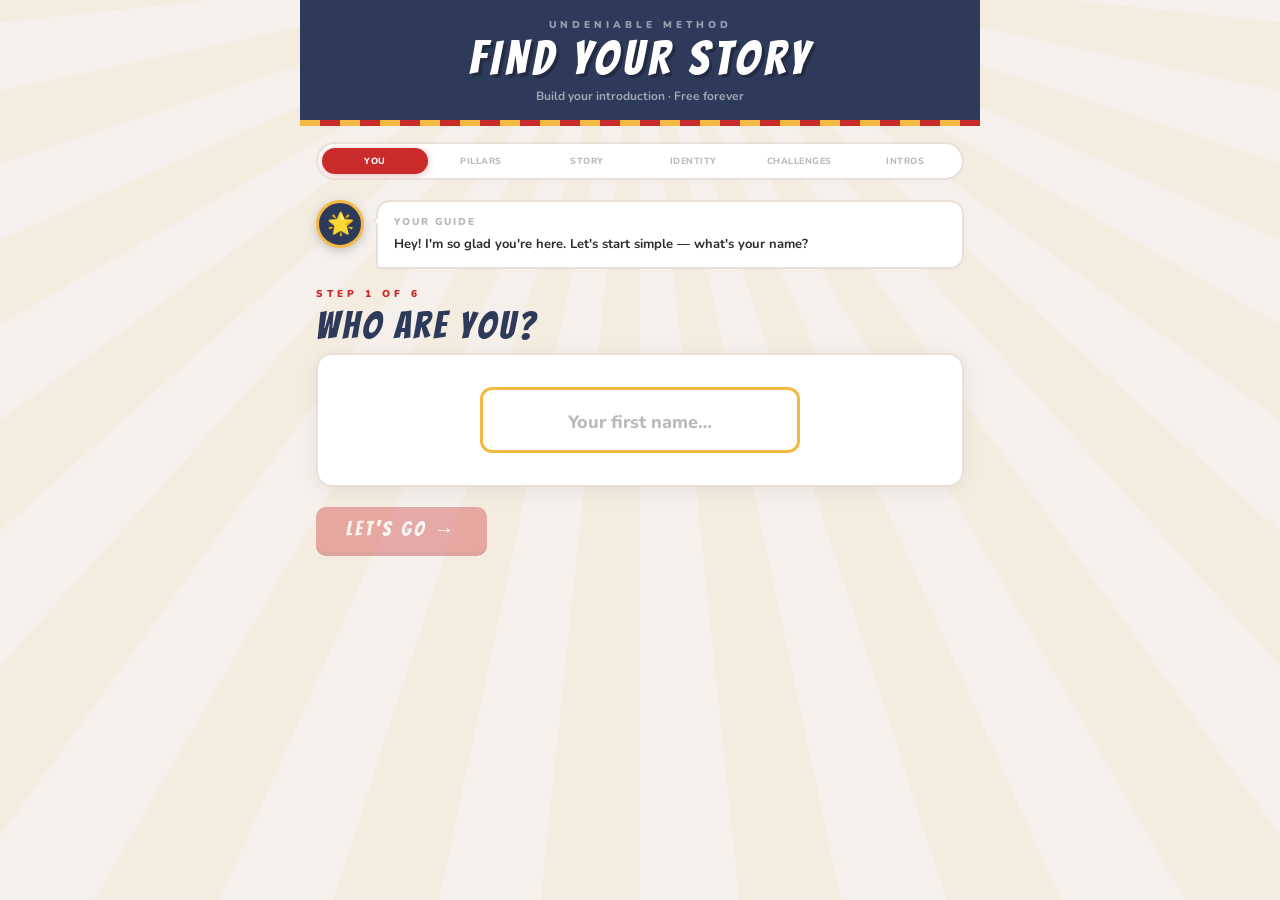
<file: story-builder-v5.html>
<!DOCTYPE html>
<html lang="en">
<head>
<meta charset="UTF-8">
<meta name="viewport" content="width=device-width, initial-scale=1.0">
<title>Find Your Story — Undeniable Method</title>
<link href="https://fonts.googleapis.com/css2?family=Bangers&family=Nunito:wght@400;600;700;800;900&display=swap" rel="stylesheet">

<!-- ═══════════════════════════════════════════════════════════════
     STYLES
════════════════════════════════════════════════════════════════ -->
<style>
:root{
  --red:#c92a2a;--red-dark:#a82020;--red-pale:#fff0f0;
  --navy:#2e3a59;--navy-mid:#3f507b;--navy-light:#94a3c8;--navy-pale:#eef1f8;
  --gold:#f4b942;--gold-dark:#c8930a;--gold-light:#f9d794;--gold-pale:#fffbf0;
  --cream:#f5f0ec;--cream-dark:#e8e0d8;
  --charcoal:#2d2d2d;--gray:#6b6570;--gray-light:#bdb8bc;
  --white:#ffffff;--green:#2a7a2a;
}
*{margin:0;padding:0;box-sizing:border-box;}
body{background:var(--cream);font-family:'Nunito',sans-serif;color:var(--charcoal);min-height:100vh;}
.sunburst{position:fixed;inset:0;z-index:0;pointer-events:none;
  background:repeating-conic-gradient(from 0deg at 50% -5%,rgba(244,185,66,.07) 0deg 6deg,transparent 6deg 12deg);}
.wrap{position:relative;z-index:1;max-width:680px;margin:0 auto;padding:0 16px 80px;}

/* ── HEADER ── */
.header{background:var(--navy);margin:0 -16px;padding:18px 24px 22px;position:relative;overflow:hidden;text-align:center;}
.header::after{content:'';position:absolute;bottom:0;left:0;right:0;height:6px;
  background:repeating-linear-gradient(90deg,var(--gold) 0 20px,var(--red) 20px 40px);}
.hdr-eye{font-size:10px;font-weight:900;letter-spacing:4px;text-transform:uppercase;color:rgba(255,255,255,.5);margin-bottom:3px;}
.hdr-title{font-family:'Bangers',cursive;font-size:48px;letter-spacing:5px;color:white;line-height:1;text-shadow:3px 3px 0 rgba(0,0,0,.25);}
.hdr-sub{font-size:12px;font-weight:700;color:rgba(255,255,255,.55);margin-top:5px;}

/* ── PROGRESS ── */
.prog-wrap{padding:16px 0 0;}
.prog-steps{display:flex;background:var(--white);border:2px solid var(--cream-dark);border-radius:50px;overflow:hidden;padding:4px;gap:0;}
.prog-step{flex:1;text-align:center;font-size:9px;font-weight:800;letter-spacing:.5px;padding:7px 2px;border-radius:50px;
  color:var(--gray-light);transition:all .3s;text-transform:uppercase;}
.prog-step.done{color:var(--navy);}
.prog-step.active{background:var(--red);color:white;box-shadow:0 2px 8px rgba(201,42,42,.3);}

/* ── SCREENS ── */
.screen{display:none;padding-top:20px;} .screen.active{display:block;}

/* ── COACH CALLOUT ── */
.coach-wrap{display:flex;align-items:flex-start;gap:12px;margin-bottom:18px;animation:fadeUp .4s ease both;}
.coach-avatar{width:48px;height:48px;border-radius:50%;background:var(--navy);border:3px solid var(--gold);
  display:flex;align-items:center;justify-content:center;font-size:22px;flex-shrink:0;
  box-shadow:0 3px 10px rgba(46,58,89,.25);}
.coach-bubble{background:var(--white);border:2px solid var(--cream-dark);border-radius:14px 14px 14px 4px;
  padding:12px 16px;font-size:13px;font-weight:700;color:var(--charcoal);line-height:1.6;position:relative;flex:1;}
.coach-bubble::before{content:'';position:absolute;left:-10px;top:14px;border:5px solid transparent;
  border-right-color:var(--cream-dark);}
.coach-bubble::after{content:'';position:absolute;left:-7px;top:15px;border:4px solid transparent;
  border-right-color:var(--white);}
.coach-name{font-size:10px;font-weight:900;letter-spacing:2px;text-transform:uppercase;color:var(--gray-light);margin-bottom:4px;}

/* ── SCREEN HEADING ── */
.screen-eyebrow{font-size:10px;font-weight:900;letter-spacing:4px;text-transform:uppercase;color:var(--red);margin-bottom:4px;}
.stitle{font-family:'Bangers',cursive;font-size:38px;letter-spacing:3px;color:var(--navy);margin-bottom:6px;line-height:1.1;}
.ssub{font-size:13px;font-weight:700;color:var(--gray);margin-bottom:18px;line-height:1.6;}

/* ── NAME SCREEN ── */
.name-card{background:var(--white);border:2px solid var(--cream-dark);border-radius:16px;padding:32px;text-align:center;box-shadow:0 4px 20px rgba(0,0,0,.06);}
.name-input{width:100%;max-width:320px;background:var(--cream);border:3px solid var(--cream-dark);border-radius:12px;
  color:var(--charcoal);font-family:'Nunito',sans-serif;font-size:24px;font-weight:800;padding:14px 20px;
  outline:none;text-align:center;transition:all .2s;display:block;margin:0 auto;}
.name-input:focus{border-color:var(--gold);background:var(--white);}
.name-input::placeholder{color:var(--gray-light);font-size:18px;}

/* ── PILLARS ── */
.pillar-hint{background:var(--gold-pale);border:2px solid var(--gold-light);border-radius:10px;padding:11px 14px;
  margin-bottom:16px;font-size:12px;font-weight:700;color:var(--navy-mid);line-height:1.6;}
.pillar-hint strong{color:var(--red);}
.pillar-grid{display:grid;grid-template-columns:1fr 1fr;gap:10px;margin-bottom:6px;}
.pc{background:var(--white);border:3px solid var(--cream-dark);border-radius:12px;padding:13px;cursor:pointer;
  transition:all .18s;position:relative;overflow:hidden;}
.pc::before{content:'';position:absolute;top:0;left:0;right:0;height:4px;}
.pc.passion::before{background:var(--red);opacity:.3;}
.pc.principle::before{background:var(--navy);opacity:.3;}
.pc.practice::before{background:var(--gold-dark);opacity:.4;}
.pc.other::before{background:var(--gray-light);}
.pc:hover{transform:translateY(-2px);box-shadow:0 6px 16px rgba(0,0,0,.1);}
.pc.selected.passion{border-color:var(--red);background:#fff5f5;} .pc.selected.passion::before{opacity:1;}
.pc.selected.principle{border-color:var(--navy);background:var(--navy-pale);} .pc.selected.principle::before{opacity:1;}
.pc.selected.practice{border-color:var(--gold-dark);background:var(--gold-pale);} .pc.selected.practice::before{opacity:1;}
.pc.selected.other{border-color:var(--gray);background:#f8f8f8;} .pc.selected.other::before{opacity:1;}
.pc.disabled{opacity:.3;pointer-events:none;}
.pc-icon{font-size:24px;margin-bottom:4px;}
.pc-name{font-family:'Bangers',cursive;font-size:18px;letter-spacing:1.5px;color:var(--charcoal);margin-bottom:2px;}
.pc-desc{font-size:11px;font-weight:700;color:var(--gray);line-height:1.4;}
.pc-check{position:absolute;top:10px;right:10px;font-size:14px;opacity:0;transition:opacity .2s;}
.pc.selected .pc-check{opacity:1;}
.pillar-note{font-size:12px;font-weight:700;color:var(--gray);text-align:center;margin-top:8px;}

/* ── CATEGORIES ── */
.psh{display:flex;align-items:center;gap:10px;margin-bottom:10px;margin-top:4px;}
.psh-icon{font-size:20px;}
.psh-title{font-family:'Bangers',cursive;font-size:22px;letter-spacing:2px;color:var(--navy);}
.psh-sub{font-size:11px;font-weight:700;color:var(--gray);}
.cat-grid{display:grid;grid-template-columns:1fr 1fr;gap:10px;margin-bottom:20px;}
.cc{background:var(--white);border:2px solid var(--cream-dark);border-radius:12px;padding:13px 13px 11px;cursor:pointer;transition:all .18s;position:relative;}
.cc:hover{transform:translateY(-2px);box-shadow:0 4px 12px rgba(0,0,0,.08);}
.cc.sel-passion{border-color:var(--red);background:#fff5f5;}
.cc.sel-principle{border-color:var(--navy);background:var(--navy-pale);}
.cc.sel-practice{border-color:var(--gold-dark);background:var(--gold-pale);}
.cc.sel-other{border-color:var(--gray);background:#f8f8f8;}
.cc-name{font-family:'Bangers',cursive;font-size:17px;letter-spacing:1px;color:var(--charcoal);margin-bottom:3px;}
.cc-desc{font-size:11px;font-weight:700;color:var(--gray);line-height:1.4;margin-bottom:3px;}
.cc-ex{font-size:10px;font-weight:600;color:var(--gray-light);font-style:italic;}
.cc-check{position:absolute;top:9px;right:10px;font-size:13px;opacity:0;transition:opacity .15s;}
.cc.sel-passion .cc-check,.cc.sel-principle .cc-check,.cc.sel-practice .cc-check,.cc.sel-other .cc-check{opacity:1;}

/* ── CHALLENGES SCREEN ── */
.challenge-intro{background:var(--navy);color:white;border-radius:12px;padding:16px 18px;margin-bottom:18px;}
.challenge-intro p{font-size:13px;font-weight:700;line-height:1.7;color:rgba(255,255,255,.85);}
.challenge-intro strong{color:var(--gold);}
.chall-grid{display:grid;grid-template-columns:1fr 1fr;gap:10px;margin-bottom:20px;}
.chc{background:var(--white);border:2px solid var(--cream-dark);border-radius:12px;padding:13px;cursor:pointer;transition:all .18s;position:relative;}
.chc:hover{transform:translateY(-2px);box-shadow:0 4px 12px rgba(0,0,0,.08);}
.chc.sel{border-color:var(--red);background:var(--red-pale);}
.chc-name{font-family:'Bangers',cursive;font-size:17px;letter-spacing:1px;color:var(--charcoal);margin-bottom:3px;}
.chc-desc{font-size:11px;font-weight:700;color:var(--gray);line-height:1.4;margin-bottom:3px;}
.chc-ex{font-size:10px;font-weight:600;color:var(--gray-light);font-style:italic;}
.chc-check{position:absolute;top:9px;right:10px;font-size:13px;opacity:0;transition:opacity .15s;}
.chc.sel .chc-check{opacity:1;}
.chall-skip{font-size:12px;font-weight:800;color:var(--gray-light);text-align:center;margin-top:4px;cursor:pointer;text-decoration:underline;}
.chall-skip:hover{color:var(--gray);}

/* ── IDENTITY SCREEN ── */
.id-primary{background:var(--navy);border-radius:20px;padding:32px 24px 26px;position:relative;overflow:hidden;
  box-shadow:0 12px 40px rgba(46,58,89,.35);margin-bottom:10px;text-align:center;
  animation:cardIn .6s cubic-bezier(.34,1.56,.64,1) both;}
@keyframes cardIn{from{opacity:0;transform:scale(.6) rotateY(15deg);}to{opacity:1;transform:scale(1) rotateY(0);}}
.id-primary::before{content:'';position:absolute;inset:0;
  background:repeating-conic-gradient(from 0deg at 50% 50%,rgba(244,185,66,.05) 0deg 15deg,transparent 15deg 30deg);}
.id-eye{font-size:10px;font-weight:900;letter-spacing:4px;text-transform:uppercase;color:var(--gold);margin-bottom:5px;position:relative;}
.id-name{font-family:'Bangers',cursive;font-size:64px;letter-spacing:6px;color:white;line-height:1;
  text-shadow:3px 3px 0 rgba(0,0,0,.3);position:relative;}
.id-tagline{font-size:12px;font-weight:700;color:rgba(255,255,255,.65);margin-top:7px;line-height:1.5;position:relative;}
.id-pills{display:flex;justify-content:center;gap:6px;margin-top:12px;flex-wrap:wrap;position:relative;}
.id-pill{padding:3px 10px;border-radius:20px;font-size:9px;font-weight:800;letter-spacing:1px;text-transform:uppercase;}
.id-pill.passion{background:rgba(201,42,42,.3);color:#ffaaaa;border:1px solid rgba(201,42,42,.5);}
.id-pill.principle{background:rgba(148,163,200,.2);color:var(--navy-light);border:1px solid rgba(148,163,200,.3);}
.id-pill.practice{background:rgba(244,185,66,.2);color:var(--gold-light);border:1px solid rgba(244,185,66,.3);}
.id-pill.other{background:rgba(255,255,255,.1);color:rgba(255,255,255,.6);border:1px solid rgba(255,255,255,.2);}
.shift-label{font-size:10px;font-weight:900;letter-spacing:3px;text-transform:uppercase;color:var(--gray);text-align:center;margin:16px 0 10px;}
.alt-identities{display:flex;gap:10px;flex-wrap:wrap;justify-content:center;margin-bottom:14px;}
.alt-card{background:var(--white);border:2px solid var(--cream-dark);border-radius:12px;padding:12px 16px;
  cursor:pointer;transition:all .2s;text-align:center;min-width:110px;
  animation:altIn .4s cubic-bezier(.34,1.56,.64,1) both;}
@keyframes altIn{from{opacity:0;transform:scale(.7) translateY(10px);}to{opacity:1;transform:scale(1) translateY(0);}}
.alt-card:hover{transform:translateY(-3px);box-shadow:0 6px 18px rgba(0,0,0,.1);}
.alt-icon{font-size:20px;margin-bottom:3px;}
.alt-name{font-family:'Bangers',cursive;font-size:16px;letter-spacing:1px;color:var(--charcoal);}
.alt-from{font-size:9px;font-weight:700;color:var(--gray-light);letter-spacing:1px;margin-top:2px;}
.alt-status{font-size:9px;font-weight:800;margin-top:5px;}

/* ── INTROS SCREEN ── */
.tpl-card{background:var(--white);border:2px solid var(--cream-dark);border-radius:14px;padding:18px 18px 14px;
  margin-bottom:12px;position:relative;animation:slideUp .4s ease both;}
.tpl-card:nth-child(2){animation-delay:.1s;}.tpl-card:nth-child(3){animation-delay:.2s;}
.tpl-ihelp{background:linear-gradient(135deg,var(--gold-pale) 0%,var(--white) 60%);border-color:var(--gold-dark);}
@keyframes slideUp{from{opacity:0;transform:translateY(14px);}to{opacity:1;transform:translateY(0);}}
.tpl-label{font-size:9px;font-weight:900;letter-spacing:3px;text-transform:uppercase;color:var(--gray-light);margin-bottom:7px;}
.tpl-label-ihelp{color:var(--gold-dark)!important;}
.tpl-text{font-size:15px;font-weight:700;color:var(--charcoal);line-height:1.85;margin-bottom:12px;}
.fill{background:var(--gold-pale);border:1.5px dashed var(--gold-dark);border-radius:5px;padding:1px 7px;
  color:var(--gold-dark);cursor:pointer;transition:all .15s;white-space:nowrap;display:inline-block;}
.fill:hover{background:var(--gold-light);border-style:solid;transform:scale(1.03);}
.tpl-actions{display:flex;gap:8px;align-items:center;}
.btn-copy{background:var(--navy);color:white;font-family:'Nunito',sans-serif;font-size:11px;font-weight:800;
  padding:6px 14px;border:none;border-radius:8px;cursor:pointer;transition:all .15s;letter-spacing:.5px;}
.btn-copy:hover{background:var(--navy-mid);transform:scale(1.03);}
.btn-copy.copied{background:var(--green);}
.tpl-hint{font-size:11px;font-weight:700;color:var(--gray-light);}
.daily-note{background:var(--navy-pale);border:2px solid var(--navy-light);border-radius:10px;padding:13px 16px;
  margin-top:14px;font-size:12px;font-weight:700;color:var(--navy-mid);text-align:center;line-height:1.7;}
.daily-note strong{color:var(--red);}

/* ── SYNONYM POPOVER ── */
.syn-pop{position:absolute;z-index:200;background:var(--white);border:2px solid var(--navy);border-radius:12px;
  padding:10px 8px;box-shadow:0 8px 28px rgba(0,0,0,.18);min-width:200px;max-width:280px;
  animation:popIn .2s cubic-bezier(.34,1.56,.64,1) both;}
@keyframes popIn{from{opacity:0;transform:scale(.8) translateY(-6px);}to{opacity:1;transform:scale(1) translateY(0);}}
.syn-title{font-size:9px;font-weight:900;letter-spacing:2px;text-transform:uppercase;color:var(--gray-light);
  padding:0 8px 6px;border-bottom:1px solid var(--cream-dark);margin-bottom:4px;}
.syn-opt{padding:7px 10px;border-radius:8px;cursor:pointer;font-size:13px;font-weight:700;color:var(--charcoal);
  transition:all .12s;border:1.5px solid transparent;}
.syn-opt:hover{background:var(--gold-pale);border-color:var(--gold-dark);color:var(--gold-dark);}
.syn-opt.syn-current{background:var(--gold-pale);color:var(--gold-dark);border-color:var(--gold);}
.syn-close{position:absolute;top:8px;right:10px;font-size:13px;cursor:pointer;color:var(--gray-light);}
.syn-close:hover{color:var(--charcoal);}

/* ── NAV ── */
.nav-row{display:flex;gap:10px;align-items:center;margin-top:20px;}
.btn-next{background:var(--red);color:white;font-family:'Bangers',cursive;font-size:20px;letter-spacing:3px;
  padding:11px 30px;border:none;border-radius:10px;cursor:pointer;transition:all .18s;
  box-shadow:0 4px 0 var(--red-dark);}
.btn-next:hover{transform:translateY(-2px);box-shadow:0 6px 0 var(--red-dark);}
.btn-next:active{transform:translateY(2px);box-shadow:0 2px 0 var(--red-dark);}
.btn-next:disabled{opacity:.35;pointer-events:none;}
.btn-back{background:transparent;color:var(--gray);border:2px solid var(--cream-dark);font-family:'Nunito',sans-serif;
  font-size:13px;font-weight:800;padding:11px 16px;border-radius:10px;cursor:pointer;transition:all .15s;}
.btn-back:hover{border-color:var(--gray);color:var(--charcoal);}
.btn-restart{background:var(--red-pale);color:var(--red);border:2px solid #ffcdd2;font-family:'Nunito',sans-serif;
  font-size:12px;font-weight:800;padding:9px 16px;border-radius:10px;cursor:pointer;margin-left:auto;}
.btn-restart:hover{background:#ffd0d0;}
.hi-box{background:var(--gold-pale);border:2px solid var(--gold-light);border-radius:10px;padding:11px 14px;
  margin-bottom:12px;font-size:13px;font-weight:700;color:var(--charcoal);line-height:1.6;}
@keyframes fadeUp{from{opacity:0;transform:translateY(8px);}to{opacity:1;transform:translateY(0);}}
::-webkit-scrollbar{width:5px;}::-webkit-scrollbar-track{background:var(--cream);}
::-webkit-scrollbar-thumb{background:var(--cream-dark);border-radius:3px;}
@media(max-width:480px){
  .pillar-grid,.cat-grid,.chall-grid{grid-template-columns:1fr;}
  .id-name{font-size:48px;} .btn-next{font-size:17px;padding:10px 22px;}
}
</style>
</head>
<body>
<div class="sunburst"></div>
<div class="wrap">

<!-- HEADER -->
<div class="header">
  <div class="hdr-eye">Undeniable Method</div>
  <div class="hdr-title">FIND YOUR STORY</div>
  <div class="hdr-sub" id="hdrSub">Build your 7-second introduction · Free forever</div>
</div>

<!-- PROGRESS -->
<div class="prog-wrap">
  <div class="prog-steps" id="progSteps"></div>
</div>

<!-- SCREENS (injected by JS) -->
<div id="screens"></div>

</div><!-- /wrap -->

<!-- SYNONYM POPOVER (singleton) -->
<div class="syn-pop" id="synPop" style="display:none;">
  <div class="syn-title">CHOOSE YOUR WORDING</div>
  <span class="syn-close" id="synClose">✕</span>
  <div id="synList"></div>
</div>

<!-- ═══════════════════════════════════════════════════════════════
     CONFIG  ← edit this block to change copy, data, or coach lines
     All pillars, categories, challenges, templates, and screen copy
     live here. Rendering logic below never needs to change.
════════════════════════════════════════════════════════════════ -->
<script>
/* ─────────────────────────────────────────────────────────────
   FEATURE FLAGS  (set via URL params: ?tier=paid&coach=direct)
───────────────────────────────────────────────────────────── */
const PARAMS = new URLSearchParams(location.search);
const CFG = {
  tier:      PARAMS.get('tier')  || 'free',   // 'free' | 'paid'
  coachId:   PARAMS.get('coach') || 'warm',   // 'warm' | 'direct' | 'reflective'
  maxPillars: 3,
  maxCats:    2,
  maxChallenges: 2,
};

/* ─────────────────────────────────────────────────────────────
   COACH CONFIG
   Each screen key maps to lines per coach voice.
   Add coaches here — rendering reads them automatically.
───────────────────────────────────────────────────────────── */
const COACHES = {
  warm: {
    name: 'Your Guide',
    avatar: '🌟',
    lines: {
      s1: "Hey! I'm so glad you're here. Let's start simple — what's your name?",
      s2: "Your pillars give your story its structure. Pick what feels true, not what sounds impressive.",
      s3: "Now let's get specific. These categories help others understand exactly what you do and why.",
      s4: "This is you. Own it. Which identity opens the door to your story right now?",
      s5: "Every story has a villain. What forces does your work push back against?",
      s6: "Here it is — your story, in your words. These are yours to use, share, and build from.",
    }
  },
  direct: {
    name: 'Coach Mode',
    avatar: '🎯',
    lines: {
      s1: "Let's build your story. First — your name.",
      s2: "Pick your pillars. You need at least one identity pillar: Passion, Principle, or Practice.",
      s3: "Choose categories that are actually true for you. Two per pillar, max.",
      s4: "Lead with your strongest identity. You can always switch it for different rooms.",
      s5: "Name what you work against. It makes your story undeniable.",
      s6: "Your intros are ready. Copy, use, and come back tomorrow for fresh options.",
    }
  },
  reflective: {
    name: 'Reflection Guide',
    avatar: '🪞',
    lines: {
      s1: "Before we build your story, let's start with the most important word in it — your name.",
      s2: "Which of these pillars have always been part of how you work, even when no one named them?",
      s3: "What feels most true — not most impressive, not most professional — most true?",
      s4: "If someone who knew your work deeply had to describe you in one word, which of these would they choose?",
      s5: "What have you been working against your whole career — even before you had language for it?",
      s6: "Read these slowly. Notice which one feels like something you could actually say out loud.",
    }
  }
};

/* ─────────────────────────────────────────────────────────────
   SCREEN COPY CONFIG
   Each screen has: eyebrow, title, sub, and a next button label.
───────────────────────────────────────────────────────────── */
const SCREENS_CFG = [
  null, // 1-indexed
  {
    id: 's1', prog: 'You',
    eyebrow: 'Step 1 of 6',
    title: "Who Are You?",
    sub: null,
    next: "Let's Go →",
  },
  {
    id: 's2', prog: 'Pillars',
    eyebrow: 'The Foundation',
    title: "Your Story Pillars",
    sub: "These six pillars give your story structure. Pick up to 3 — but you need at least one identity pillar: <strong style='color:var(--red)'>Passion, Principle, or Practice.</strong>",
    next: "Build My Story →",
  },
  {
    id: 's3', prog: 'Story',
    eyebrow: 'Getting Specific',
    title: "Your Story Details",
    sub: "Choose what feels most like you within each pillar. Pick up to 2 per pillar.",
    next: "Reveal My Identity →",
  },
  {
    id: 's4', prog: 'Identity',
    eyebrow: 'The Big Reveal',
    title: "Your Story Identity",
    sub: null,
    next: "Add the Stakes →",
  },
  {
    id: 's5', prog: 'Challenges',
    eyebrow: 'The Stakes',
    title: "What You Work Against",
    sub: "Every powerful story has stakes. Choose up to 2 forces that make your work harder — and your impact more undeniable.",
    next: "See My Intros →",
    skip: "Skip this step →",
  },
  {
    id: 's6', prog: 'Intros',
    eyebrow: "You're Undeniable",
    title: "Your Introductions",
    sub: null,
    next: null,
  },
];

/* ─────────────────────────────────────────────────────────────
   PILLAR CONFIG
───────────────────────────────────────────────────────────── */
const PILLARS = [
  { id:'passion',   label:'Passions',   icon:'🔥', type:'passion',   desc:'Why you keep going, even when it\'s hard',   req:true  },
  { id:'principle', label:'Principles', icon:'⭐', type:'principle', desc:'The values and ethics that guide your choices', req:true },
  { id:'practice',  label:'Practices',  icon:'⚙️',  type:'practice',  desc:'The skills and disciplines you apply',         req:true  },
  { id:'people',    label:'People',     icon:'🤝', type:'other',     desc:'Who you serve, work with, or work for'               },
  { id:'products',  label:'Products',   icon:'📦', type:'other',     desc:'What you build, shape, or bring into the world'       },
  { id:'places',    label:'Places',     icon:'🏙️', type:'other',     desc:'The environments and contexts where you work'         },
];

/* ─────────────────────────────────────────────────────────────
   CATEGORY CONFIG
   Each category: id, name, identity (for id pillars), desc,
   synonyms (for fill picker), examples, challenges (pillar IDs
   this category is most associated with for challenge relevance)
───────────────────────────────────────────────────────────── */
const CATS = {
  passion:[
    { id:'care',       name:'Care',       identity:'Nurturer',
      desc:'Driven to center wellness and healing for people',
      synonyms:['care and healing','wellness and protection','building safety for people','tending to others','nurturing communities'],
      idSynonyms:['Nurturer','Caregiver','Wellness Champion','Healing Force'],
      examples:'Providing comfort, building safety, tending to relationships',
      challengeAffinity:['harm','scarcity','disconnection'] },

    { id:'creativity', name:'Creativity', identity:'Maker',
      desc:'Motivated by building, imagining, and designing',
      synonyms:['creativity and innovation','building and making','designing new approaches','crafting with purpose','bringing ideas to life'],
      idSynonyms:['Maker','Creator','Innovator','Builder','Visionary Maker'],
      examples:'Designing tools, telling stories that move, crafting solutions',
      challengeAffinity:['resistance','scarcity','invisibility'] },

    { id:'belonging',  name:'Belonging',  identity:'Connector',
      desc:'Driven to create spaces where people feel seen and valued',
      synonyms:['belonging and inclusion','building community','creating spaces of belonging','connecting people','fostering inclusion'],
      idSynonyms:['Connector','Community Builder','Bridge Builder','Unifier'],
      examples:'Forming coalitions, hosting healing events, building culture',
      challengeAffinity:['disconnection','inequity','harm'] },

    { id:'hope',       name:'Hope',       identity:'Visionary',
      desc:'Driven to imagine something better and help others see it',
      synonyms:['hope and possibility','imagining what\'s possible','future thinking','creating new possibilities','envisioning change'],
      idSynonyms:['Visionary','Hope Builder','Possibility Thinker','Dreamer'],
      examples:'Painting possibilities, encouraging others, future-focused work',
      challengeAffinity:['resistance','instability','inequity'] },

    { id:'justice',    name:'Justice',    identity:'Advocate',
      desc:'Driven to make things fair and protect those harmed',
      synonyms:['justice and equity','fighting for fairness','advancing equity','protecting the vulnerable','challenging injustice'],
      idSynonyms:['Advocate','Justice Champion','Equity Leader','Change Fighter'],
      examples:'Challenging bias, organizing for equity, speaking truth to power',
      challengeAffinity:['inequity','harm','resistance'] },

    { id:'growth',     name:'Growth',     identity:'Climber',
      desc:'Motivated by learning and helping others evolve',
      synonyms:['growth and learning','continuous learning','helping others grow','evolving and improving','building capacity'],
      idSynonyms:['Climber','Growth Champion','Learning Leader','Capacity Builder'],
      examples:'Pursuing new skills, deep reflection, transformative programs',
      challengeAffinity:['scarcity','resistance','instability'] },

    { id:'purpose',    name:'Purpose',    identity:'Wayfinder',
      desc:'Driven by a deep sense of calling',
      synonyms:['purpose and calling','mission-driven work','living my calling','working with intention','aligning life and mission'],
      idSynonyms:['Wayfinder','Purpose-Seeker','Mission Leader','Calling-Driven'],
      examples:'Seeking mission alignment, helping others find their why',
      challengeAffinity:['instability','resistance','complexity'] },

    { id:'truth',      name:'Truth',      identity:'Witness',
      desc:'Called to expose what\'s hidden and tell what others won\'t',
      synonyms:['truth and transparency','speaking the truth','exposing hidden realities','truth-telling','holding systems accountable'],
      idSynonyms:['Witness','Truth Teller','Accountability Voice','Story Keeper'],
      examples:'Gathering untold stories, creating records of accountability',
      challengeAffinity:['invisibility','harm','resistance'] },

    { id:'liberation', name:'Liberation', identity:'Liberator',
      desc:'Driven to remove barriers that keep people from thriving',
      synonyms:['liberation and freedom','removing barriers','breaking cycles of harm','building freedom','dismantling what limits people'],
      idSynonyms:['Liberator','Freedom Builder','Barrier Breaker','System Changer'],
      examples:'Breaking cycles of harm, building alternatives to oppressive systems',
      challengeAffinity:['inequity','harm','resistance'] },

    { id:'wisdom',     name:'Wisdom',     identity:'Guide',
      desc:'Grounded in experience, reflection, and shared knowledge',
      synonyms:['wisdom and experience','lived knowledge','ancestral wisdom','deep reflection','mentoring with insight'],
      idSynonyms:['Guide','Wisdom Keeper','Sage','Mentor','Elder Scholar'],
      examples:'Teaching from lived lessons, mentoring through deep listening',
      challengeAffinity:['disconnection','invisibility','scarcity'] },
  ],

  principle:[
    { id:'pr-care',      name:'Care',          identity:'Protector',
      desc:'Centering safety, wellness, and dignity of others',
      synonyms:['care and safety','protecting people','centering wellness','designing with safety','creating supportive spaces'],
      idSynonyms:['Protector','Safety Champion','Wellness Guardian','Care Leader'],
      examples:'Designing with others, preventing burnout, supportive environments',
      challengeAffinity:['harm','scarcity','instability'] },

    { id:'compassion',   name:'Compassion',    identity:'Humanitarian',
      desc:'Striving to reduce suffering and make life easier',
      synonyms:['compassion and kindness','leading with empathy','reducing suffering','designing for those most at risk','radical kindness'],
      idSynonyms:['Humanitarian','Compassion Leader','Empathy Champion','Kindness Keeper'],
      examples:'Leading with kindness, stepping in for others, designing for those most at risk',
      challengeAffinity:['harm','inequity','scarcity'] },

    { id:'accountability',name:'Accountability',identity:'Steward',
      desc:'Taking ownership of actions, outcomes, and growth',
      synonyms:['accountability and ownership','taking responsibility','owning outcomes','building feedback into work','learning from failure'],
      idSynonyms:['Steward','Accountability Champion','Responsibility Leader','Trust Builder'],
      examples:'Owning mistakes, learning from failure, building feedback loops',
      challengeAffinity:['invisibility','resistance','complexity'] },

    { id:'curiosity',    name:'Curiosity',     identity:'Explorer',
      desc:'Ever asking questions and staying open to possibility',
      synonyms:['curiosity and openness','asking better questions','staying open to surprise','exploring new ideas','questioning the status quo'],
      idSynonyms:['Explorer','Curiosity-Seeker','Question Asker','Wonder Keeper'],
      examples:'Experimenting, listening without judgment, looking deeper',
      challengeAffinity:['resistance','complexity','instability'] },

    { id:'humility',     name:'Humility',      identity:'Learner',
      desc:'Staying open and grounded no matter how much you know',
      synonyms:['humility and openness','staying grounded','welcoming feedback','sharing credit','asking for help'],
      idSynonyms:['Learner','Humble Leader','Growth Seeker','Feedback Champion'],
      examples:'Welcoming feedback, asking for help, sharing space and credit',
      challengeAffinity:['resistance','disconnection','complexity'] },

    { id:'courage',      name:'Courage',       identity:'Disrupter',
      desc:'Acting for what\'s right even when it\'s risky',
      synonyms:['courage and conviction','bold action','speaking up','not shrinking','taking brave stands'],
      idSynonyms:['Disrupter','Courageous Leader','Bold Voice','Brave Changemaker'],
      examples:'Naming injustice, trying new ideas, not shrinking when it matters',
      challengeAffinity:['resistance','harm','inequity'] },

    { id:'precision',    name:'Precision',     identity:'Builder',
      desc:'Holding yourself to a high standard of accuracy and care',
      synonyms:['precision and quality','high standards','accuracy and care','intentional work','finishing with excellence'],
      idSynonyms:['Builder','Precision Leader','Quality Champion','Excellence Seeker'],
      examples:'Checking facts, building organized systems, finishing with intention',
      challengeAffinity:['scarcity','complexity','instability'] },

    { id:'refuse-harm',  name:'Refuse Harm',   identity:'Guardian',
      desc:'Refusing to cause harm even when it would be easier',
      synonyms:['refusing harm','do no harm','ethical practice','protecting from harm','responsible action'],
      idSynonyms:['Guardian','Harm Preventer','Ethical Leader','Safety Keeper'],
      examples:'Not overstepping, refusing harmful tactics, ethical practice',
      challengeAffinity:['harm','resistance','inequity'] },

    { id:'integrity',    name:'Integrity',     identity:'Truth-Teller',
      desc:'Staying honest and aligned with values under pressure',
      synonyms:['integrity and honesty','staying aligned with values','speaking truth','authentic action','refusing to perform'],
      idSynonyms:['Truth-Teller','Integrity Leader','Authentic Voice','Values Champion'],
      examples:'Speaking truth when unpopular, refusing to perform, staying consistent',
      challengeAffinity:['resistance','invisibility','harm'] },

    { id:'respect',      name:'Respect',       identity:'Respect-Keeper',
      desc:'Treating everyone with dignity regardless of status',
      synonyms:['respect and dignity','honoring everyone','treating people equally','valuing diverse experiences','dignity-centered work'],
      idSynonyms:['Respect-Keeper','Dignity Champion','Equity Voice','Inclusion Leader'],
      examples:'Honoring boundaries, asking before assuming, speaking to everyone equally',
      challengeAffinity:['inequity','disconnection','harm'] },
  ],

  practice:[
    { id:'building',     name:'Building',      identity:'Builder',
      desc:'Constructing solutions and bringing ideas to life',
      synonyms:['building and engineering','solution development','creating and implementing','prototyping and coding','engineering with care'],
      idSynonyms:['Builder','Engineer','Solution Architect','Creator','Developer'],
      examples:'Software development, coding, prototyping, solution engineering',
      challengeAffinity:['scarcity','complexity','resistance'] },

    { id:'connection',   name:'Connection',    identity:'Connector',
      desc:'Forging relationships, building networks, activating collaboration',
      synonyms:['building connections','relationship building','community networking','mentorship and outreach','activating collaboration'],
      idSynonyms:['Connector','Network Builder','Relationship Strategist','Community Weaver'],
      examples:'Networking, mentoring, community outreach, sponsorship',
      challengeAffinity:['disconnection','instability','scarcity'] },

    { id:'analyzing',    name:'Analyzing',     identity:'Analyst',
      desc:'Revealing patterns, investigating truth, turning data into insight',
      synonyms:['analysis and research','data-driven insight','pattern recognition','research and evaluation','turning data into stories'],
      idSynonyms:['Analyst','Researcher','Data Storyteller','Insight Hunter','Evaluator'],
      examples:'Research, statistics, evaluations, modeling, forecasting',
      challengeAffinity:['invisibility','complexity','scarcity'] },

    { id:'design',       name:'Design',        identity:'Designer',
      desc:'Creating structure, blending function with feeling',
      synonyms:['design and experience','UX and visual design','creating with intention','shaping experiences','art and architecture'],
      idSynonyms:['Designer','Experience Creator','Visual Architect','UX Leader','Creative Director'],
      examples:'Art, architecture, graphic design, UX, illustration, styling',
      challengeAffinity:['scarcity','resistance','complexity'] },

    { id:'education',    name:'Education',     identity:'Educator',
      desc:'Guiding learning, sharing knowledge, supporting understanding',
      synonyms:['education and coaching','teaching and training','curriculum development','facilitating learning','knowledge sharing'],
      idSynonyms:['Educator','Teacher','Learning Architect','Coach','Facilitator'],
      examples:'Teaching, coaching, training, facilitation, curriculum design',
      challengeAffinity:['scarcity','inequity','resistance'] },

    { id:'communication',name:'Communication', identity:'Communicator',
      desc:'Moving ideas, shaping stories, giving voice to what matters',
      synonyms:['communication and storytelling','narrative strategy','shaping stories','giving voice to impact','writing and speaking'],
      idSynonyms:['Communicator','Storyteller','Narrative Strategist','Voice','Journalist'],
      examples:'Writing, speaking, storytelling, marketing, journalism',
      challengeAffinity:['invisibility','resistance','disconnection'] },

    { id:'organizing',   name:'Organizing',    identity:'Organizer',
      desc:'Bringing order to complexity, managing flow and logistics',
      synonyms:['organizing and operations','project management','systems coordination','bringing order to complexity','workflow management'],
      idSynonyms:['Organizer','Operations Lead','Project Manager','Systems Thinker','Coordinator'],
      examples:'Project management, operations, scheduling, team leadership',
      challengeAffinity:['complexity','instability','scarcity'] },

    { id:'protection',   name:'Protection',    identity:'Protector',
      desc:'Enhancing safety, preserving spaces, reducing harm',
      synonyms:['protection and safety','risk management','harm reduction','preserving what matters','emergency response'],
      idSynonyms:['Protector','Safety Leader','Risk Manager','Harm Reducer','Guardian'],
      examples:'Security, emergency response, risk management, compliance',
      challengeAffinity:['harm','instability','inequity'] },

    { id:'healing',      name:'Healing',       identity:'Healer',
      desc:'Mending, restoring, and making space for renewal',
      synonyms:['healing and restoration','counseling and therapy','equity and healing','mindfulness and mentoring','making space for renewal'],
      idSynonyms:['Healer','Counselor','Restoration Leader','Wellness Advocate','Therapist'],
      examples:'Counseling, therapy, equity work, mindfulness, nurturing',
      challengeAffinity:['harm','scarcity','disconnection'] },

    { id:'strategy',     name:'Strategy',      identity:'Strategist',
      desc:'Connecting vision to action, aligning plans with purpose',
      synonyms:['strategy and vision','systems thinking','policy and planning','connecting vision to action','consulting and forecasting'],
      idSynonyms:['Strategist','Visionary','Systems Thinker','Policy Leader','Consultant'],
      examples:'Visioning, policy framing, forecasting, systems thinking',
      challengeAffinity:['complexity','instability','resistance'] },
  ],

  people:[
    { id:'teammates',   name:'Teammates',          identity:null,
      desc:'Side-by-side collaborators who build with you',
      synonyms:['teammates','collaborators','the people I build with','co-creators','partners in the work'],
      examples:'Co-founders, shift partners, project collaborators, fellow organizers' },
    { id:'clients',     name:'Clients',             identity:null,
      desc:'The direct beneficiaries of your work',
      synonyms:['clients','customers','the people I serve','constituents','those who count on me'],
      examples:'Students, patients, residents, shoppers, users, entrepreneurs' },
    { id:'partners',    name:'Partners',            identity:null,
      desc:'External organizations or allies you align with to amplify impact',
      synonyms:['partners','partner organizations','allies and coalitions','external collaborators','mission-aligned partners'],
      examples:'Nonprofits, agencies, community orgs, vendor partners, coalitions' },
    { id:'stakeholders',name:'Stakeholders',        identity:null,
      desc:'Decision-makers whose buy-in shapes what gets done',
      synonyms:['stakeholders','organizational leaders','decision-makers','executives and managers','the people who hold power'],
      examples:'Directors, VPs, board members, elected officials, department heads' },
    { id:'families',    name:'Families',            identity:null,
      desc:'The households whose lives shift because of your work',
      synonyms:['families','households','caregivers and loved ones','the families I serve','home communities'],
      examples:'Parents of students, families of patients, households in your service area' },
    { id:'communities', name:'Communities',         identity:null,
      desc:'The neighborhoods and networks shaped by the people you serve',
      synonyms:['communities','neighborhoods','the communities I serve','local ecosystems','grassroots groups'],
      examples:'Neighborhood residents, cultural communities, civic networks' },
    { id:'mentors',     name:'Mentors & Guides',    identity:null,
      desc:'The people who shaped you — who invested in you before you had a title',
      synonyms:['mentors and guides','the people who shaped me','teachers and elders','those who invested in me','my foundation'],
      examples:'Parents, teachers, coaches, elders, the first person who believed in you' },
    { id:'future',      name:'Future Generations',  identity:null,
      desc:"People who will benefit from your work long after you're gone",
      synonyms:['future generations','the next generation','those who come after','future beneficiaries','people my work will outlast me to reach'],
      examples:'Future students, next-gen leaders, communities shaped by what you built' },
  ],

  products:[
    { id:'tools',      name:'Tools & Resources',    identity:null,
      desc:'Tangible things you made that others pick up and use',
      synonyms:['tools','resources','guides and toolkits','things I built that others use','physical and digital resources'],
      examples:'Dashboards, handbooks, templates, apps, reports, curriculum materials' },
    { id:'systems',    name:'Systems & Processes',  identity:null,
      desc:'The workflows and structures you designed that make work run smoother',
      synonyms:['systems','processes','workflows','structures I put in place','operational improvements'],
      examples:'Onboarding flows, intake processes, safety protocols, scheduling systems' },
    { id:'programs',   name:'Programs & Events',    identity:null,
      desc:'Structured initiatives or learning experiences you designed or led',
      synonyms:['programs','initiatives','workshops and trainings','experiences I designed','structured interventions'],
      examples:'Training programs, fellowships, workshops, town halls, mentoring circles' },
    { id:'culture',    name:'Culture & Moments',    identity:null,
      desc:'Shifts in how people relate or work together — often invisible but lasting',
      synonyms:['culture shifts','cultural moments','team norms I helped create','the way people work now','lasting behavioral change'],
      examples:'Psychological safety, new team rituals, inclusive norms, trust rebuilt after conflict' },
    { id:'knowledge',  name:'Knowledge & Insight',  identity:null,
      desc:'Ideas, analysis, and frameworks that changed how others think or decide',
      synonyms:['knowledge','insights','analysis and findings','ideas that shaped decisions','intellectual contributions'],
      examples:'Research findings, policy briefs, strategic frameworks, evaluation reports' },
    { id:'content',    name:'Content & Stories',    identity:null,
      desc:'Stories, campaigns, and creative work that moved people or shifted understanding',
      synonyms:['content','communications','stories I told','campaigns and media','narratives that shifted perception'],
      examples:'Articles, campaigns, murals, films, speeches, grant narratives, brand work' },
    { id:'outcomes',   name:'Outcomes & Impact',    identity:null,
      desc:'The ripple effects — results that transformed lives, systems, or opportunities',
      synonyms:['outcomes','impact','the difference I made','results that changed things','what changed because I was there'],
      examples:'Funding secured, graduation rates improved, policy changed, trust rebuilt' },
  ],

  places:[
    { id:'classrooms', name:'Schools & Classrooms', identity:null,
      desc:'Learning environments — formal and informal spaces for education and growth',
      synonyms:['schools','classrooms','learning environments','educational settings','campuses and training centers'],
      examples:'K-12 schools, universities, community colleges, training rooms' },
    { id:'offices',    name:'Offices & Organizations', identity:null,
      desc:'Professional environments — workplaces, agencies, and organizational spaces',
      synonyms:['offices','organizations','workplaces','professional settings','agencies and firms'],
      examples:'Corporations, nonprofits, government agencies, startups, consulting firms' },
    { id:'community-spaces', name:'Community Spaces', identity:null,
      desc:'Places where people gather, organize, and support one another',
      synonyms:['community spaces','gathering places','civic spaces','where the community meets','community hubs'],
      examples:'Community centers, churches, libraries, rec centers, town halls' },
    { id:'streets',    name:'Streets & Neighborhoods', identity:null,
      desc:'On-the-ground spaces of everyday life — where impact is most direct',
      synonyms:['neighborhoods','on the ground','streets and blocks','where people actually live','the community'],
      examples:'Neighborhoods, housing developments, parks, storefronts, playgrounds' },
    { id:'healthcare', name:'Clinics & Care Settings', identity:null,
      desc:'Health and wellness environments — places of healing and recovery',
      synonyms:['hospitals','clinics','care settings','healthcare environments','places of healing'],
      examples:'Hospitals, community health centers, mental health clinics, shelters' },
    { id:'digital',    name:'Digital Spaces',    identity:null,
      desc:'Online platforms and virtual environments where your work lives',
      synonyms:['digital spaces','online platforms','virtual environments','digital communities','the internet'],
      examples:'Social media, apps, virtual classrooms, online communities, remote workplaces' },
    { id:'field',      name:'Field & Sites',     identity:null,
      desc:'On-location environments — job sites, retail floors, outdoor spaces',
      synonyms:['field sites','job sites','on location','the field','where the real work happens'],
      examples:'Construction sites, labs, retail floors, farms, event venues, restaurants' },
  ],
};

/* ─────────────────────────────────────────────────────────────
   CHALLENGE CATEGORIES
   Universal forces that make work harder — the "villain" in
   the story. Designed to work across any pillar combination.
   Each has: id, name, icon, desc, synonyms, examples,
   and pillarAffinity (which pillar types surface this challenge
   most prominently in the UI — all are always available).
───────────────────────────────────────────────────────────── */
const CHALLENGES = [
  { id:'scarcity',      name:'Scarcity',           icon:'📉',
    desc:'Not enough — resources, time, funding, staff, or tools to do the work right',
    synonyms:['scarcity','lack of resources','underfunding','not enough time or support','resource gaps that slow everything down'],
    examples:'Chronically understaffed teams, programs cut before they could grow, tools that don\'t exist yet',
    pillarAffinity:['practice','products','places'] },

  { id:'inequity',      name:'Inequity',           icon:'⚖️',
    desc:'Unequal access to power, opportunity, representation, or reward',
    synonyms:['inequity','systemic inequality','disparities in access and opportunity','power imbalances','who benefits and who doesn\'t'],
    examples:'Credential gatekeeping, wage gaps, underrepresentation, unequal enforcement of rules',
    pillarAffinity:['passion','principle','people'] },

  { id:'resistance',    name:'Resistance',         icon:'🧱',
    desc:'Pushback against change — the status quo protecting itself',
    synonyms:['resistance to change','institutional inertia','the status quo','pushback and gatekeeping','systems that don\'t want to move'],
    examples:'Policies that block innovation, leaders resistant to feedback, change fatigue, risk aversion',
    pillarAffinity:['principle','practice','products'] },

  { id:'invisibility',  name:'Invisibility',       icon:'👤',
    desc:'Work, people, or problems that go unseen, uncounted, or uncredited',
    synonyms:['invisibility','being unseen','uncredited labor','contributions that don\'t make the record','work that disappears'],
    examples:'Informal contributions ignored, communities left out of data, work credited to others',
    pillarAffinity:['products','people','passion'] },

  { id:'disconnection', name:'Disconnection',      icon:'🔗',
    desc:'People, places, or ideas isolated from the networks and resources that could help them',
    synonyms:['disconnection','isolation','broken networks','communities cut off from opportunity','gaps between people who should be working together'],
    examples:'Geographic isolation, siloed teams, communities overlooked by funders, lack of mentorship pipelines',
    pillarAffinity:['people','places','passion'] },

  { id:'harm',          name:'Active Harm',        icon:'⚠️',
    desc:'Damage being done — to people, communities, systems, or environments',
    synonyms:['harm','active harm being done','damage that needs to be stopped','hurt that compounds over time','cycles of harm'],
    examples:'Toxic workplace cultures, policy violence, environmental damage, communities under threat',
    pillarAffinity:['principle','passion','people'] },

  { id:'instability',   name:'Instability',        icon:'🌊',
    desc:'Constant flux — in leadership, funding, policy, or the environment itself',
    synonyms:['instability','constant change','unpredictable conditions','shifting ground','environments that can\'t hold steady'],
    examples:'Leadership turnover, funding cliffs, policy reversals, crisis conditions that never resolve',
    pillarAffinity:['practice','places','products'] },

  { id:'complexity',    name:'Complexity',         icon:'🕸️',
    desc:'Problems too tangled, layered, or systemic for simple solutions',
    synonyms:['complexity','wicked problems','layered systemic challenges','problems without easy answers','challenges that require more than one solution'],
    examples:'Multi-generational poverty, climate change, health disparities, broken criminal justice systems',
    pillarAffinity:['principle','practice','products'] },
];

/* ─────────────────────────────────────────────────────────────
   INTRO TEMPLATES
   Keys match getTplKey() output. Tokens: [id] [passion]
   [principle] [practice] [people] [products] [places] [challenges]
───────────────────────────────────────────────────────────── */
const TEMPLATES = {
  'practice':[
    ()=>`I am a [id] using [practice] in my work.`,
    ()=>`As a [id], my work centers on [practice].`,
    ()=>`My work as a [id] is built on [practice].`,
  ],
  'passion':[
    ()=>`I am a [id], fueled by [passion].`,
    ()=>`As a [id], everything I do is driven by [passion].`,
    ()=>`My work is rooted in [passion] — that's what makes me a [id].`,
  ],
  'principle':[
    ()=>`I am a [id], guided by [principle].`,
    ()=>`As a [id], I lead with [principle].`,
    ()=>`Everything I do reflects my commitment to [principle] — I am a [id].`,
  ],
  'passion+practice':[
    ()=>`I am a [id] fueled by [passion] in my [practice].`,
    ()=>`As a [id], I use [practice] driven by [passion].`,
    ()=>`My work as a [id] blends [practice] and [passion] to create impact.`,
    ()=>`I'm a [id] driven by [passion] — it's what keeps me going in my [practice].`,
  ],
  'principle+practice':[
    ()=>`As a [id], my [practice] reflects my commitment to [principle].`,
    ()=>`I am a [id] applying [practice] with [principle] at the core.`,
    ()=>`As a [id], I lead with [principle] in my [practice].`,
  ],
  'passion+principle':[
    ()=>`I am a [id] guided by [principle] and fueled by [passion].`,
    ()=>`As a [id], I lead with [principle] and stay fueled by [passion].`,
    ()=>`I'm a [id] — [principle] guides me and [passion] drives me.`,
  ],
  'passion+principle+practice':[
    ()=>`As a [id], I use [practice] fueled by [passion] and guided by [principle].`,
    ()=>`I am a [id] driven by [passion], grounded in [principle], and skilled in [practice].`,
    ()=>`I'm a [id] using [practice] to create impact — with [passion] and [principle] at the core.`,
    ()=>`My work as a [id] brings together [practice], [passion], and [principle].`,
  ],
};

/* ─────────────────────────────────────────────────────────────
   STATE  — only rendering functions touch this
───────────────────────────────────────────────────────────── */
let S = {
  name: '',
  pillars: [],          // selected pillar ids (max 3)
  cats: {},             // { pillarId: [catId, catId] }
  challenges: [],       // selected challenge ids (max 2)
  activeIdentity: null, // { name, pillar, catId }
  allIdentities: [],    // [{ name, pillar, catId, icon }]
  synOverrides: {},     // { tplIndex: { token: synonym } }
  currentTpls: [],      // picked template fns for today
  currentScreen: 1,
};

/* ═══════════════════════════════════════════════════════════════
   RENDERING ENGINE
   These functions only read from CONFIG + STATE.
   Adding a new pillar or screen = edit config above only.
══════════════════════════════════════════════════════════════ */

// ── INIT ──────────────────────────────────────────────────────
function init() {
  buildProgressBar();
  buildScreens();
  applyURLParams();
  goTo(1);

  document.getElementById('synClose').onclick = closeSyn;
  document.addEventListener('click', e => {
    const pop = document.getElementById('synPop');
    if (pop.style.display !== 'none' && !pop.contains(e.target) && !e.target.classList.contains('fill')) closeSyn();
  });
}

function applyURLParams() {
  const coach = COACHES[CFG.coachId] || COACHES.warm;
  document.getElementById('hdrSub').textContent =
    CFG.tier === 'paid' ? 'BreakRoom Member Experience' : 'Build your introduction · Free forever';
}

// ── PROGRESS BAR ──────────────────────────────────────────────
function buildProgressBar() {
  const wrap = document.getElementById('progSteps');
  SCREENS_CFG.slice(1).forEach((sc, i) => {
    const el = document.createElement('div');
    el.className = 'prog-step';
    el.id = `pg${i + 1}`;
    el.textContent = sc.prog;
    wrap.appendChild(el);
  });
}

function updateProgressBar(n) {
  SCREENS_CFG.slice(1).forEach((_, i) => {
    const el = document.getElementById(`pg${i + 1}`);
    el.classList.remove('active', 'done');
    if (i + 1 < n) el.classList.add('done');
    if (i + 1 === n) el.classList.add('active');
  });
}

// ── SCREEN BUILDER ────────────────────────────────────────────
function buildScreens() {
  const container = document.getElementById('screens');
  container.innerHTML = '';
  [buildS1, buildS2, buildS3, buildS4, buildS5, buildS6].forEach((fn, i) => {
    const div = document.createElement('div');
    div.className = 'screen';
    div.id = `s${i + 1}`;
    fn(div);
    container.appendChild(div);
  });
}

function screenHeader(div, screenNum) {
  const sc = SCREENS_CFG[screenNum];
  const coach = COACHES[CFG.coachId] || COACHES.warm;
  const line = coach.lines[`s${screenNum}`];
  div.innerHTML = `
    ${line ? `<div class="coach-wrap" id="coachWrap${screenNum}">
      <div class="coach-avatar">${coach.avatar}</div>
      <div class="coach-bubble"><div class="coach-name">${coach.name}</div>${line}</div>
    </div>` : ''}
    <div class="screen-eyebrow">${sc.eyebrow}</div>
    <div class="stitle">${sc.title}</div>
    ${sc.sub ? `<div class="ssub">${sc.sub}</div>` : ''}
  `;
}

// ── SCREEN 1: NAME ────────────────────────────────────────────
function buildS1(div) {
  screenHeader(div, 1);
  div.innerHTML += `
    <div class="name-card">
      <input class="name-input" id="nameInput" type="text" placeholder="Your first name…" maxlength="20"/>
    </div>
    <div class="nav-row">
      <button class="btn-next" id="btnS1" onclick="goTo(2)" disabled>Let's Go →</button>
    </div>
  `;
}

// ── SCREEN 2: PILLARS ─────────────────────────────────────────
function buildS2(div) {
  screenHeader(div, 2);
  div.innerHTML += `
    <div class="pillar-hint">
      <strong>Passions</strong> = why you keep going &nbsp;·&nbsp;
      <strong>Principles</strong> = what guides you &nbsp;·&nbsp;
      <strong>Practices</strong> = what you do<br>
      People, Products & Places add context and depth to your story.
    </div>
    <div class="pillar-grid" id="pillarGrid"></div>
    <div class="pillar-note" id="pillarNote">Select 1–3 pillars · At least one must be Passion, Principle, or Practice</div>
    <div class="nav-row">
      <button class="btn-back" onclick="goTo(1)">← Back</button>
      <button class="btn-next" id="btnS2" onclick="goTo(3)" disabled>Build My Story →</button>
    </div>
  `;
}

// ── SCREEN 3: CATEGORIES ──────────────────────────────────────
function buildS3(div) {
  screenHeader(div, 3);
  div.innerHTML += `
    <div id="catSections"></div>
    <div class="nav-row">
      <button class="btn-back" onclick="goTo(2)">← Back</button>
      <button class="btn-next" id="btnS3" onclick="goTo(4)" disabled>Reveal My Identity →</button>
    </div>
  `;
}

// ── SCREEN 4: IDENTITY ────────────────────────────────────────
function buildS4(div) {
  screenHeader(div, 4);
  div.innerHTML += `
    <div id="idCardWrap"></div>
    <div class="nav-row" style="justify-content:center;">
      <button class="btn-back" onclick="goTo(3)">← Adjust Story</button>
      <button class="btn-next" onclick="goTo(5)">Add the Stakes →</button>
    </div>
  `;
}

// ── SCREEN 5: CHALLENGES ──────────────────────────────────────
function buildS5(div) {
  screenHeader(div, 5);
  div.innerHTML += `
    <div class="challenge-intro">
      <p>Every powerful story has <strong>stakes</strong> — forces that make the work harder and the impact more undeniable. Choose up to 2 that your work pushes back against.</p>
    </div>
    <div class="chall-grid" id="challGrid"></div>
    <div class="chall-skip" onclick="skipChallenges()">Skip this step →</div>
    <div class="nav-row">
      <button class="btn-back" onclick="goTo(4)">← Back</button>
      <button class="btn-next" id="btnS5" onclick="goTo(6)" disabled>See My Intros →</button>
    </div>
  `;
}

// ── SCREEN 6: INTROS ──────────────────────────────────────────
function buildS6(div) {
  screenHeader(div, 6);
  div.innerHTML += `
    <div class="ssub" id="s6sub"></div>
    <div id="tplWrap"></div>
    <div class="daily-note">
      🔁 <strong>Come back tomorrow</strong> for fresh intros built from your same story.<br>
      Join the <strong>BreakRoom</strong> to save your profile, unlock more formats & go deeper.
    </div>
    <div class="nav-row">
      <button class="btn-back" onclick="goTo(5)">← Back</button>
      <button class="btn-restart" onclick="restart()">↺ Start Over</button>
    </div>
  `;
}

// ── NAVIGATION ────────────────────────────────────────────────
function goTo(n) {
  S.currentScreen = n;
  document.querySelectorAll('.screen').forEach(s => s.classList.remove('active'));
  document.getElementById(`s${n}`).classList.add('active');
  updateProgressBar(n);

  if (n === 1) setupS1();
  if (n === 2) setupS2();
  if (n === 3) setupS3();
  if (n === 4) setupS4();
  if (n === 5) setupS5();
  if (n === 6) setupS6();

  window.scrollTo({ top: 0, behavior: 'smooth' });
}

function restart() {
  S = { name:'', pillars:[], cats:{}, challenges:[], activeIdentity:null, allIdentities:[], synOverrides:{}, currentTpls:[], currentScreen:1 };
  buildScreens();
  goTo(1);
}

// ── S1 SETUP ──────────────────────────────────────────────────
function setupS1() {
  const input = document.getElementById('nameInput');
  if (S.name) input.value = S.name;
  input.oninput = e => {
    S.name = e.target.value.trim();
    document.getElementById('btnS1').disabled = S.name.length < 2;
  };
  input.onkeydown = e => { if (e.key === 'Enter' && S.name.length >= 2) goTo(2); };
  document.getElementById('btnS1').disabled = S.name.length < 2;
  setTimeout(() => input.focus(), 100);
}

// ── S2 SETUP ──────────────────────────────────────────────────
function setupS2() {
  const grid = document.getElementById('pillarGrid');
  grid.innerHTML = '';
  PILLARS.forEach(p => {
    const c = document.createElement('div');
    c.className = `pc ${p.type}`;
    c.id = `pc-${p.id}`;
    c.innerHTML = `<div class="pc-icon">${p.icon}</div><div class="pc-name">${p.label}</div><div class="pc-desc">${p.desc}</div><div class="pc-check">✅</div>`;
    c.onclick = () => togglePillar(p.id);
    if (S.pillars.includes(p.id)) c.classList.add('selected');
    grid.appendChild(c);
  });
  refreshPillarState();
}

function togglePillar(id) {
  const i = S.pillars.indexOf(id);
  if (i >= 0) { S.pillars.splice(i, 1); delete S.cats[id]; }
  else { if (S.pillars.length >= CFG.maxPillars) return; S.pillars.push(id); }
  refreshPillarState();
}

function refreshPillarState() {
  const hasId = S.pillars.some(id => ['passion','principle','practice'].includes(id));
  PILLARS.forEach(p => {
    const c = document.getElementById(`pc-${p.id}`);
    if (!c) return;
    c.classList.toggle('selected', S.pillars.includes(p.id));
    c.classList.toggle('disabled', S.pillars.length >= CFG.maxPillars && !S.pillars.includes(p.id));
  });
  document.getElementById('btnS2').disabled = !S.pillars.length || !hasId;
  const note = document.getElementById('pillarNote');
  note.textContent = !S.pillars.length ? 'Select 1–3 pillars · At least one must be Passion, Principle, or Practice'
    : !hasId ? '⚠️ Add at least one of: Passion, Principle, or Practice to continue'
    : `${S.pillars.length}/3 selected · Looking good!`;
}

// ── S3 SETUP ──────────────────────────────────────────────────
function setupS3() {
  const con = document.getElementById('catSections');
  con.innerHTML = '';
  S.pillars.forEach(pid => {
    const pillar = PILLARS.find(p => p.id === pid);
    const cats = CATS[pid];
    if (!cats) return;
    if (!S.cats[pid]) S.cats[pid] = [];
    const selCls = ['passion','principle','practice'].includes(pid) ? `sel-${pid}` : 'sel-other';

    const sec = document.createElement('div');
    sec.innerHTML = `<div class="psh"><span class="psh-icon">${pillar.icon}</span><div><div class="psh-title">${pillar.label}</div><div class="psh-sub">Choose up to 2 that feel most like you</div></div></div>`;

    const grid = document.createElement('div');
    grid.className = 'cat-grid';
    cats.forEach(cat => {
      const card = document.createElement('div');
      card.className = 'cc' + (S.cats[pid].includes(cat.id) ? ` ${selCls}` : '');
      card.id = `cc-${pid}-${cat.id}`;
      card.innerHTML = `<div class="cc-name">${cat.name}</div><div class="cc-desc">${cat.desc}</div><div class="cc-ex">${cat.examples}</div><div class="cc-check">✅</div>`;
      card.onclick = () => toggleCat(pid, cat.id, selCls);
      grid.appendChild(card);
    });
    sec.appendChild(grid);
    con.appendChild(sec);
  });
  checkS3Valid();
}

function toggleCat(pid, cid, selCls) {
  if (!S.cats[pid]) S.cats[pid] = [];
  const arr = S.cats[pid];
  const i = arr.indexOf(cid);
  if (i >= 0) {
    arr.splice(i, 1);
    document.getElementById(`cc-${pid}-${cid}`)?.classList.remove(selCls);
  } else {
    if (arr.length >= CFG.maxCats) {
      const old = arr.shift();
      document.getElementById(`cc-${pid}-${old}`)?.classList.remove(selCls);
    }
    arr.push(cid);
    document.getElementById(`cc-${pid}-${cid}`)?.classList.add(selCls);
  }
  checkS3Valid();
}

function checkS3Valid() {
  const idPillars = S.pillars.filter(id => ['passion','principle','practice'].includes(id));
  document.getElementById('btnS3').disabled = !idPillars.every(id => (S.cats[id]||[]).length > 0);
}

// ── S4 SETUP ──────────────────────────────────────────────────
function setupS4() {
  // Build all identities from selected identity pillars
  S.allIdentities = [];
  ['passion','principle','practice'].forEach(pid => {
    if (!S.pillars.includes(pid)) return;
    const cids = S.cats[pid] || [];
    if (!cids.length) return;
    const cat = CATS[pid].find(c => c.id === cids[0]);
    if (cat?.identity) S.allIdentities.push({ name: cat.identity, pillar: pid, catId: cids[0], icon: PILLARS.find(p => p.id === pid).icon });
  });
  if (!S.activeIdentity || !S.allIdentities.find(a => a.name === S.activeIdentity.name)) {
    S.activeIdentity = S.allIdentities[0] || null;
  }
  renderIdentityCard();
}

function setIdentity(idx) {
  S.activeIdentity = S.allIdentities[idx];
  S.synOverrides = {};
  renderIdentityCard();
}

function renderIdentityCard() {
  const wrap = document.getElementById('idCardWrap');
  if (!S.activeIdentity) { wrap.innerHTML = '<p>Please go back and make selections.</p>'; return; }
  const id = S.activeIdentity;
  const cat = CATS[id.pillar].find(c => c.id === id.catId);
  const pillHtml = S.allIdentities.map(ai => {
    const c = CATS[ai.pillar].find(x => x.id === ai.catId);
    return `<span class="id-pill ${ai.pillar}">${ai.icon} ${c?.name || ''}</span>`;
  }).join('');

  let html = `
    <div class="id-primary">
      <div class="id-eye">Your Story Identity · ${S.name}</div>
      <div class="id-name">${id.name.toUpperCase()}</div>
      <div class="id-tagline">${cat?.desc || ''}</div>
      <div class="id-pills">${pillHtml}</div>
    </div>
    <div class="hi-box">✨ You're <strong>${S.name}</strong>. This is how your story opens. All your identities are real — choose which one leads right now.</div>
  `;

  if (S.allIdentities.length > 1) {
    html += `<div class="shift-label">Which identity leads your story?</div><div class="alt-identities">`;
    S.allIdentities.forEach((ai, idx) => {
      const c = CATS[ai.pillar].find(x => x.id === ai.catId);
      const isActive = ai.name === id.name;
      const col = ai.pillar === 'passion' ? 'var(--red)' : ai.pillar === 'principle' ? 'var(--navy)' : 'var(--gold-dark)';
      const bg = ai.pillar === 'passion' ? 'var(--red-pale)' : ai.pillar === 'principle' ? 'var(--navy-pale)' : 'var(--gold-pale)';
      html += `<div class="alt-card" onclick="setIdentity(${idx})"
        style="${isActive ? `border-color:${col};background:${bg};` : ''}">
        <div class="alt-icon">${ai.icon}</div>
        <div class="alt-name">${ai.name}</div>
        <div class="alt-from">${PILLARS.find(p => p.id === ai.pillar)?.label}</div>
        <div class="alt-status" style="color:${isActive ? col : 'var(--gray-light)'}">
          ${isActive ? '✓ Leading' : 'Tap to lead'}
        </div>
      </div>`;
    });
    html += '</div>';
  }
  wrap.innerHTML = html;
}

// ── S5 SETUP ──────────────────────────────────────────────────
function setupS5() {
  const grid = document.getElementById('challGrid');
  grid.innerHTML = '';

  // Surface relevant challenges first based on chosen categories' affinities
  const affinities = new Set();
  S.pillars.forEach(pid => {
    (S.cats[pid] || []).forEach(cid => {
      const cat = (CATS[pid] || []).find(c => c.id === cid);
      (cat?.challengeAffinity || []).forEach(a => affinities.add(a));
    });
  });

  // Sort: affinity matches first, then rest
  const sorted = [...CHALLENGES].sort((a, b) => {
    const aRel = affinities.has(a.id) ? 0 : 1;
    const bRel = affinities.has(b.id) ? 0 : 1;
    return aRel - bRel;
  });

  sorted.forEach((ch, i) => {
    const card = document.createElement('div');
    const isSel = S.challenges.includes(ch.id);
    card.className = 'chc' + (isSel ? ' sel' : '');
    card.id = `chc-${ch.id}`;
    const isRelevant = affinities.has(ch.id);
    card.innerHTML = `
      ${isRelevant && i < 4 ? '<div style="position:absolute;top:8px;right:28px;font-size:9px;font-weight:900;letter-spacing:1px;color:var(--red);text-transform:uppercase;">Relevant</div>' : ''}
      <div class="chc-name">${ch.icon} ${ch.name}</div>
      <div class="chc-desc">${ch.desc}</div>
      <div class="chc-ex">${ch.examples}</div>
      <div class="chc-check">✅</div>
    `;
    card.onclick = () => toggleChallenge(ch.id);
    grid.appendChild(card);
  });

  document.getElementById('btnS5').disabled = S.challenges.length === 0;
}

function toggleChallenge(id) {
  const i = S.challenges.indexOf(id);
  if (i >= 0) {
    S.challenges.splice(i, 1);
    document.getElementById(`chc-${id}`)?.classList.remove('sel');
  } else {
    if (S.challenges.length >= CFG.maxChallenges) {
      const old = S.challenges.shift();
      document.getElementById(`chc-${old}`)?.classList.remove('sel');
    }
    S.challenges.push(id);
    document.getElementById(`chc-${id}`)?.classList.add('sel');
  }
  document.getElementById('btnS5').disabled = S.challenges.length === 0;
}

function skipChallenges() {
  S.challenges = [];
  goTo(6);
}

// ── S6 SETUP ──────────────────────────────────────────────────
function setupS6() {
  const challengeNames = S.challenges.map(id => CHALLENGES.find(c => c.id === id)?.name).filter(Boolean).join(' & ');
  document.getElementById('s6sub').innerHTML =
    `Here are today's 4 introductions, <strong>${S.name}</strong>.
     ${S.challenges.length ? `Your story pushes back against <strong>${challengeNames}</strong>.` : ''}
     Tap any <span style="background:var(--gold-pale);border:1.5px dashed var(--gold-dark);border-radius:4px;padding:1px 6px;color:var(--gold-dark);font-weight:800;">highlighted phrase</span> to swap your wording.`;

  const key = getTplKey();
  const pool = TEMPLATES[key] || TEMPLATES['passion'] || [];
  const day = Math.floor(Date.now() / 86400000);
  S.currentTpls = pickN(pool, 3, day);
  S.synOverrides = {};
  renderTemplates();
}

function renderTemplates() {
  const wrap = document.getElementById('tplWrap');
  wrap.innerHTML = '';
  const labels = ['Option 1 · What You Do','Option 2 · Why You Do It','Option 3 · The Full Picture'];

  S.currentTpls.forEach((fn, ti) => {
    const raw = fn();
    const card = document.createElement('div');
    card.className = 'tpl-card';
    card.style.animationDelay = `${ti * .12}s`;
    card.innerHTML = `
      <div class="tpl-label">${labels[ti] || `Option ${ti+1}`}</div>
      <div class="tpl-text" id="tpltext-${ti}">${renderFills(resolveTemplate(raw, ti), ti)}</div>
      <div class="tpl-actions">
        <button class="btn-copy" id="copy-${ti}" onclick="copyTpl(${ti},this)">📋 Copy</button>
        <span class="tpl-hint">Tap highlighted words to customize</span>
      </div>`;
    wrap.appendChild(card);
  });

  // Always-present I Help card (index 99)
  const iHelpRaw = buildIHelpTemplate();
  const iHelpCard = document.createElement('div');
  iHelpCard.className = 'tpl-card tpl-ihelp';
  iHelpCard.style.animationDelay = '0.36s';
  iHelpCard.innerHTML = `
    <div class="tpl-label tpl-label-ihelp">✨ The "I Help" Introduction</div>
    <div class="tpl-text" id="tpltext-99">${renderFills(resolveTemplate(iHelpRaw, 99), 99)}</div>
    <div class="tpl-actions">
      <button class="btn-copy" id="copy-99" onclick="copyTpl(99,this)">📋 Copy</button>
      <span class="tpl-hint">Tap highlighted words to customize</span>
    </div>`;
  wrap.appendChild(iHelpCard);
}

// ── TEMPLATE HELPERS ──────────────────────────────────────────
function getTplKey() {
  const has = id => S.pillars.includes(id) && (S.cats[id] || []).length > 0;
  return ['passion','principle','practice'].filter(has).join('+') || 'passion';
}

function resolveTemplate(raw, ti) {
  return raw.replace(/\[(\w+)\]/g, (_, token) =>
    (S.synOverrides[ti]?.[token]) || getDefaultForToken(token)
  );
}

function getDefaultForToken(token) {
  if (token === 'id') return S.activeIdentity?.name || 'Leader';
  if (token === 'challenges') {
    if (!S.challenges.length) return 'systemic challenges';
    return S.challenges.map(id => CHALLENGES.find(c => c.id === id)?.name || id).join(' and ');
  }
  const pidMap = { passion:'passion', principle:'principle', practice:'practice', people:'people', products:'products', places:'places' };
  const pid = pidMap[token];
  if (!pid || !(S.cats[pid] || []).length) return token;
  const cat = CATS[pid]?.find(c => c.id === S.cats[pid][0]);
  return cat?.name || token;
}

function getSynonymsForToken(token) {
  if (token === 'id') {
    if (!S.activeIdentity) return [];
    return CATS[S.activeIdentity.pillar]?.find(c => c.id === S.activeIdentity.catId)?.idSynonyms || [];
  }
  if (token === 'challenges') {
    return S.challenges.flatMap(id => CHALLENGES.find(c => c.id === id)?.synonyms || []);
  }
  const pidMap = { passion:'passion', principle:'principle', practice:'practice', people:'people', products:'products', places:'places' };
  const pid = pidMap[token];
  if (!pid || !(S.cats[pid] || []).length) return [];
  return CATS[pid]?.find(c => c.id === S.cats[pid][0])?.synonyms || [];
}

function renderFills(text, ti) {
  // Find tokens in the original template for this ti
  const rawFn = ti === 99 ? buildIHelpTemplate : (S.currentTpls[ti] || (() => ''));
  const raw = rawFn();
  const tokens = [];
  raw.replace(/\[(\w+)\]/g, (_, t) => { tokens.push(t); return ''; });
  let result = text;
  tokens.forEach(token => {
    const current = S.synOverrides[ti]?.[token] || getDefaultForToken(token);
    const escaped = current.replace(/[.*+?^${}()|[\]\\]/g, '\\$&');
    result = result.replace(new RegExp(`(${escaped})`), `<span class="fill" data-token="${token}" data-ti="${ti}">$1</span>`);
  });
  setTimeout(() => attachFillClicks(), 30);
  return result;
}

function refreshTpl(ti) {
  const rawFn = ti === 99 ? buildIHelpTemplate : (S.currentTpls[ti] || (() => ''));
  const el = document.getElementById(`tpltext-${ti}`);
  if (el) el.innerHTML = renderFills(resolveTemplate(rawFn(), ti), ti);
}

function attachFillClicks() {
  document.querySelectorAll('.fill').forEach(el => {
    el.onclick = e => {
      e.stopPropagation();
      openSyn(el, el.dataset.token, parseInt(el.dataset.ti));
    };
  });
}

function buildIHelpTemplate() {
  const has = id => S.pillars.includes(id) && (S.cats[id] || []).length > 0;
  const hasPeople = S.pillars.includes('people') && (S.cats['people'] || []).length > 0;
  const hasChallenges = S.challenges.length > 0;

  if (hasPeople && has('practice') && hasChallenges)
    return `I help [people] [practice] amid [challenges].`;
  if (hasPeople && has('practice') && has('passion'))
    return `I help [people] [practice] through [passion]-driven work.`;
  if (hasPeople && has('practice') && has('principle'))
    return `I help [people] [practice] — guided by [principle].`;
  if (hasPeople && has('practice'))
    return `I help [people] [practice].`;
  if (hasPeople && hasChallenges)
    return `I help [people] navigate [challenges] and reach their full potential.`;
  if (hasPeople)
    return `I help [people] grow, lead, and reach their full potential.`;
  if (has('practice') && hasChallenges)
    return `I help organizations with [practice] amid [challenges].`;
  if (has('practice') && has('passion'))
    return `I help organizations [practice] through [passion]-driven work.`;
  if (has('practice'))
    return `I help organizations [practice] to drive real results.`;
  return `I help people grow, navigate change, and reach their full potential.`;
}

function copyTpl(ti, btn) {
  const rawFn = ti === 99 ? buildIHelpTemplate : (S.currentTpls[ti] || (() => ''));
  const plain = resolveTemplate(rawFn(), ti).replace(/<[^>]+>/g, '');
  navigator.clipboard.writeText(plain).then(() => {
    btn.textContent = '✅ Copied!';
    btn.classList.add('copied');
    setTimeout(() => { btn.textContent = '📋 Copy'; btn.classList.remove('copied'); }, 2000);
  });
}

// ── SYNONYM POPOVER ───────────────────────────────────────────
function openSyn(el, token, ti) {
  const syns = getSynonymsForToken(token);
  if (!syns.length) return;
  const current = S.synOverrides[ti]?.[token] || getDefaultForToken(token);
  const list = document.getElementById('synList');
  list.innerHTML = '';
  syns.forEach(syn => {
    const opt = document.createElement('div');
    opt.className = 'syn-opt' + (syn === current ? ' syn-current' : '');
    opt.textContent = syn;
    opt.onclick = e => {
      e.stopPropagation();
      if (!S.synOverrides[ti]) S.synOverrides[ti] = {};
      S.synOverrides[ti][token] = syn;
      closeSyn();
      refreshTpl(ti);
    };
    list.appendChild(opt);
  });
  const pop = document.getElementById('synPop');
  pop.style.display = 'block';
  const rect = el.getBoundingClientRect();
  pop.style.left = Math.min(rect.left, window.innerWidth - 300) + 'px';
  pop.style.top = (rect.bottom + window.scrollY + 6) + 'px';
}

function closeSyn() {
  document.getElementById('synPop').style.display = 'none';
}

// ── UTILS ─────────────────────────────────────────────────────
function pickN(arr, n, seed) {
  const copy = [...arr]; const result = []; let s = seed;
  while (result.length < n && copy.length) {
    s = (s * 9301 + 49297) % 233280;
    result.push(copy.splice(Math.floor(s / 233280 * copy.length), 1)[0]);
  }
  return result;
}

// ── START ─────────────────────────────────────────────────────
init();
</script>
</body>
</html>
</file>
